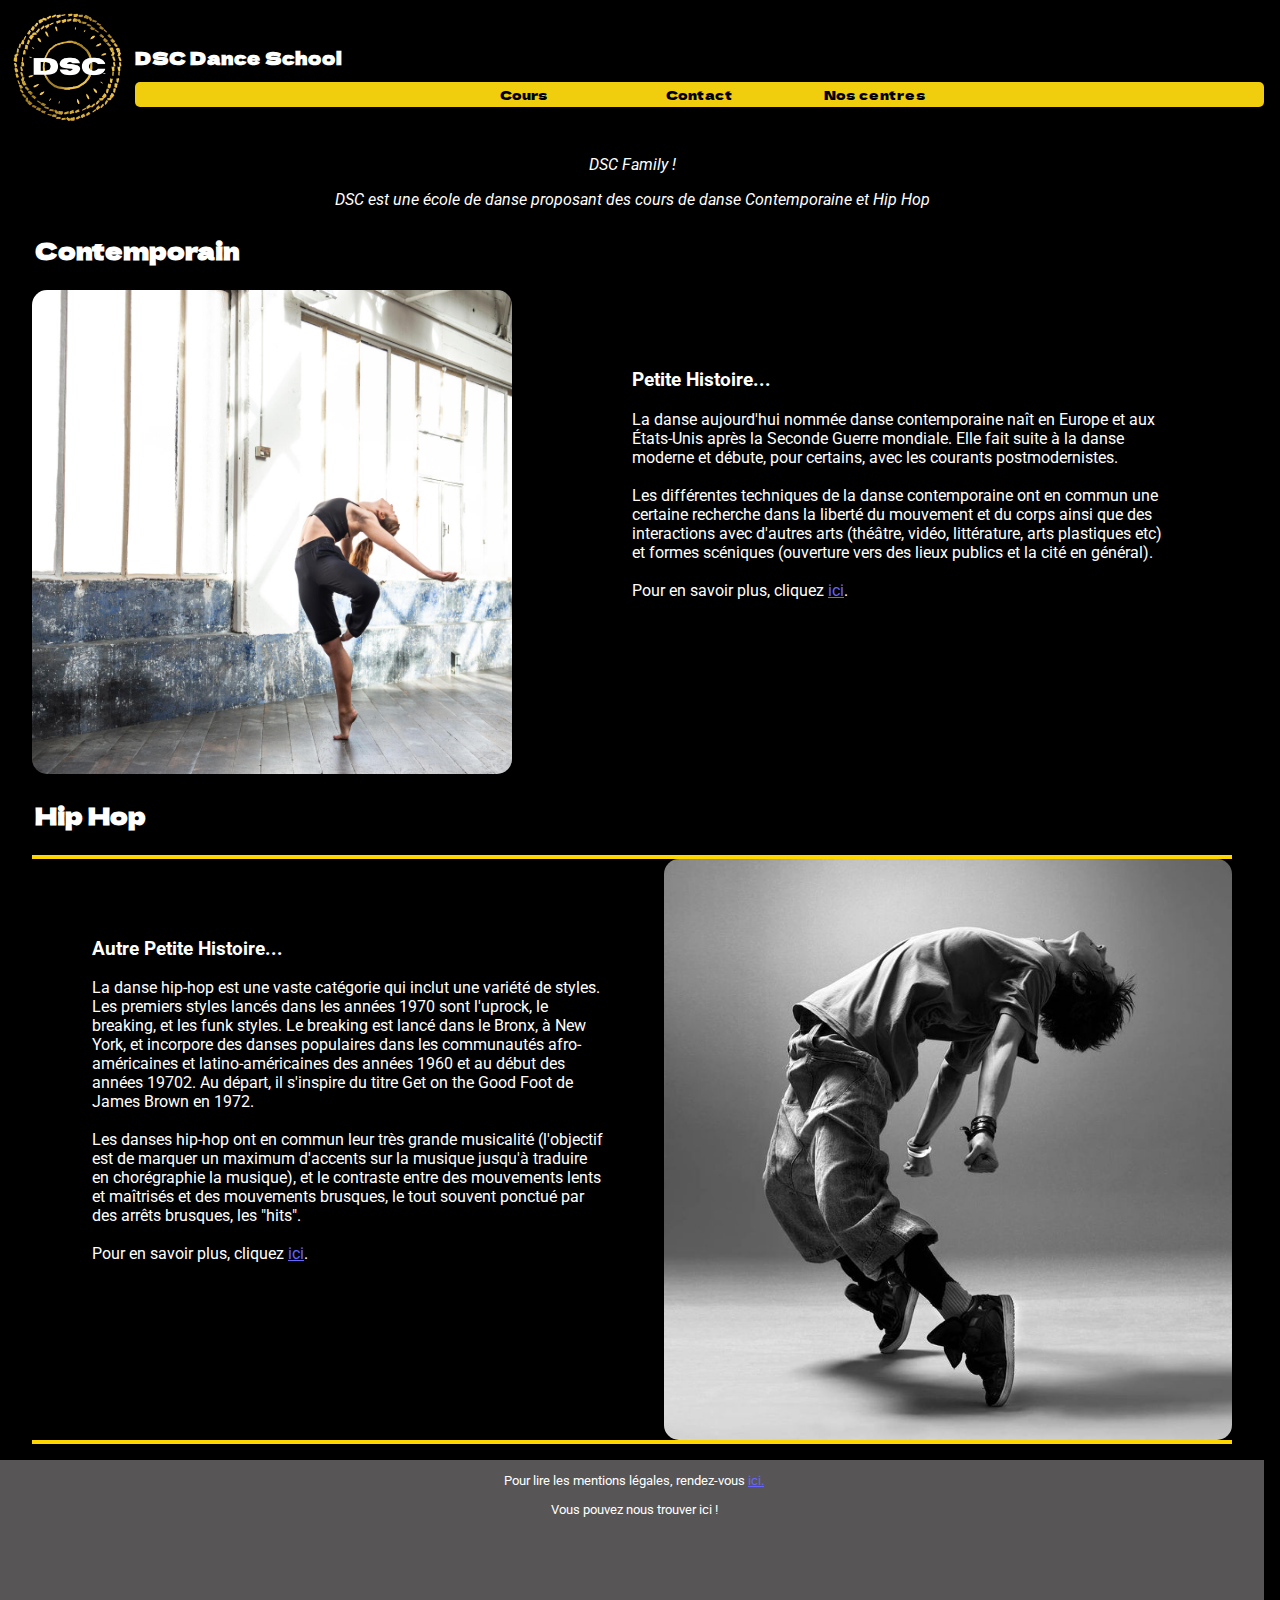
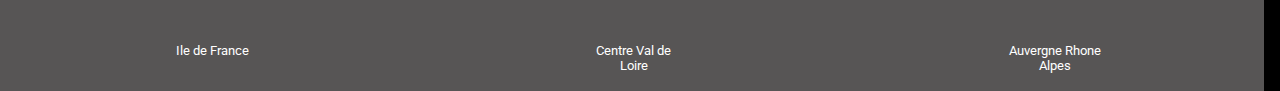
<file: index.html>
<!DOCTYPE html>
<html lang="fr">
<head>
    <meta charset="UTF-8">
    <meta http-equiv="X-UA-Compatible" content="IE=edge">
    <meta name="viewport" content="width=device-width, initial-scale=1.0">
    <link rel="preconnect" href="https://fonts.gstatic.com">
    <link href="https://fonts.googleapis.com/css2?family=Roboto:wght@300&display=swap" rel="stylesheet"> 
    <link rel="preconnect" href="https://fonts.gstatic.com">
    <link href="https://fonts.googleapis.com/css2?family=Dela+Gothic+One&display=swap" rel="stylesheet">
    <link rel="icon" href="Images/DSC1.png">   
    <link rel="stylesheet" href="./CSS/style1.css">
    <title>DSC - école de danse</title>
</head>
<body>
    <header>
        <a class="alogo" href="index.html"><img id="logo" src="Images/DSC1.png" alt="Logo DSC"></a>
        <div class="up">
            <h1>DSC Dance School</h1>
            <nav>
                <a href="cours.html">Cours</a>
                <a href="contact.html" target="_blank">Contact</a>
                <a href="#foot">Nos centres</a>
            </nav>
        </div>
    </header>

    <main>

        <p class="presentation">DSC Family !</p> 
        <p class="presentation">DSC est une école de danse proposant des cours de danse Contemporaine et Hip Hop </p>

        <!--<section>

            <h2>Contemporain</h2>
            <div class="c1">
                <img id="ctp" src="Images/contempo.jpg" alt="danseuse">
                <div class="block">
                    <p>Lorem ipsum dolor sit, amet consectetur adipisicing elit. Inventore libero itaque nesciunt a sint, ad aliquid tempora minus molestias eius?</p>
                </div>
            </div>
            

        </section>-->

        <section>

            <h2>Contemporain</h2>
            <div class="dance-ctp">
                <div class="image">
                    <img id="ctp1" src="Images/contempo.jpg" alt="danseuse">
                </div>
                <div class="block">
                    <h3>Petite Histoire...</h3>
                    <p>La danse aujourd'hui nommée danse contemporaine naît en Europe et aux États-Unis après la Seconde Guerre mondiale. Elle fait suite à la danse moderne et débute, pour certains, avec les courants postmodernistes.
                    <br>
                    <br>
                    Les différentes techniques de la danse contemporaine ont en commun une certaine recherche dans la liberté du mouvement et du corps ainsi que des interactions avec d'autres arts (théâtre, vidéo, littérature, arts plastiques etc) et formes scéniques (ouverture vers des lieux publics et la cité en général).
                    <br>
                    <br>
                    Pour en savoir plus, cliquez <a href="https://fr.wikipedia.org/wiki/Danse_contemporaine" target="_blank">ici</a>.
                    </p>
                </div>
            </div>

        </section>

        <section>

            <h2>Hip Hop</h2>
            <div class="dance-hp">
                <div class="image">
                    <img id="hp1" src="Images/hiphop.jpg" alt="danseur">
                </div>
                <div class="block">
                    <h3>Autre Petite Histoire...</h3>
                    <p>La danse hip-hop est une vaste catégorie qui inclut une variété de styles. Les premiers styles lancés dans les années 1970 sont l'uprock, le breaking, et les funk styles. Le breaking est lancé dans le Bronx, à New York, et incorpore des danses populaires dans les communautés afro-américaines et latino-américaines des années 1960 et au début des années 19702. Au départ, il s'inspire du titre Get on the Good Foot de James Brown en 1972.
                    <br>
                    <br>
                    Les danses hip-hop ont en commun leur très grande musicalité (l'objectif est de marquer un maximum d'accents sur la musique jusqu'à traduire en chorégraphie la musique), et le contraste entre des mouvements lents et maîtrisés et des mouvements brusques, le tout souvent ponctué par des arrêts brusques, les "hits".
                    <br>
                    <br>
                    Pour en savoir plus, cliquez <a href="https://fr.wikipedia.org/wiki/Danse_hip-hop" target="_blank">ici</a>.
                    </p>
                </div>
            </div>

        </section>

        <!--<section>

            <h2>Hip Hop</h2>
            <div class="c1">
                <img id="hp" src="Images/hiphop.jpg" alt="danseur">
                <div class="block">
                    <p>Lorem ipsum dolor sit, amet consectetur adipisicing elit. Inventore libero itaque nesciunt a sint, ad aliquid tempora minus molestias eius?</p>
                </div>
            </div>

        </section>-->

    </main>

    <footer id="foot">
        <div class="ml">
            <p>Pour lire les mentions légales, rendez-vous <a href="">ici.</a></p>
            <p>Vous pouvez nous trouver ici !</p>
        </div>

        <div class=bigmap>        
            <div class="d2">
                <p class="hd">Ile de France</p>
                <iframe src="https://www.google.com/maps/embed?pb=!1m14!1m12!1m3!1d165156.48081114673!2d2.78042755!3d49.700069649999996!2m3!1f0!2f0!3f0!3m2!1i1024!2i768!4f13.1!5e0!3m2!1sfr!2sfr!4v1617881853498!5m2!1sfr!2sfr" width="100" height="100" style="border:0;" allowfullscreen="" loading="lazy"></iframe>
            </div>
            <div class="d2">
                <p class="hd">Centre Val de Loire</p>
                <iframe src="https://www.google.com/maps/embed?pb=!1m14!1m12!1m3!1d165156.48081114673!2d2.78042755!3d49.700069649999996!2m3!1f0!2f0!3f0!3m2!1i1024!2i768!4f13.1!5e0!3m2!1sfr!2sfr!4v1617881853498!5m2!1sfr!2sfr" width="100" height="100" style="border:0;" allowfullscreen="" loading="lazy"></iframe>
            </div>
            <div class="d2">
                <p class="hd">Auvergne Rhone Alpes</p>
                <iframe src="https://www.google.com/maps/embed?pb=!1m14!1m12!1m3!1d165156.48081114673!2d2.78042755!3d49.700069649999996!2m3!1f0!2f0!3f0!3m2!1i1024!2i768!4f13.1!5e0!3m2!1sfr!2sfr!4v1617881853498!5m2!1sfr!2sfr" width="100" height="100" style="border:0;" allowfullscreen="" loading="lazy"></iframe>
            </div>
        </div>
    </footer>

    <script src="test.js"></script>
</body>
</html>



<!-- Does it work ? Second commit(test) -->
<!-- Please work -->
</file>
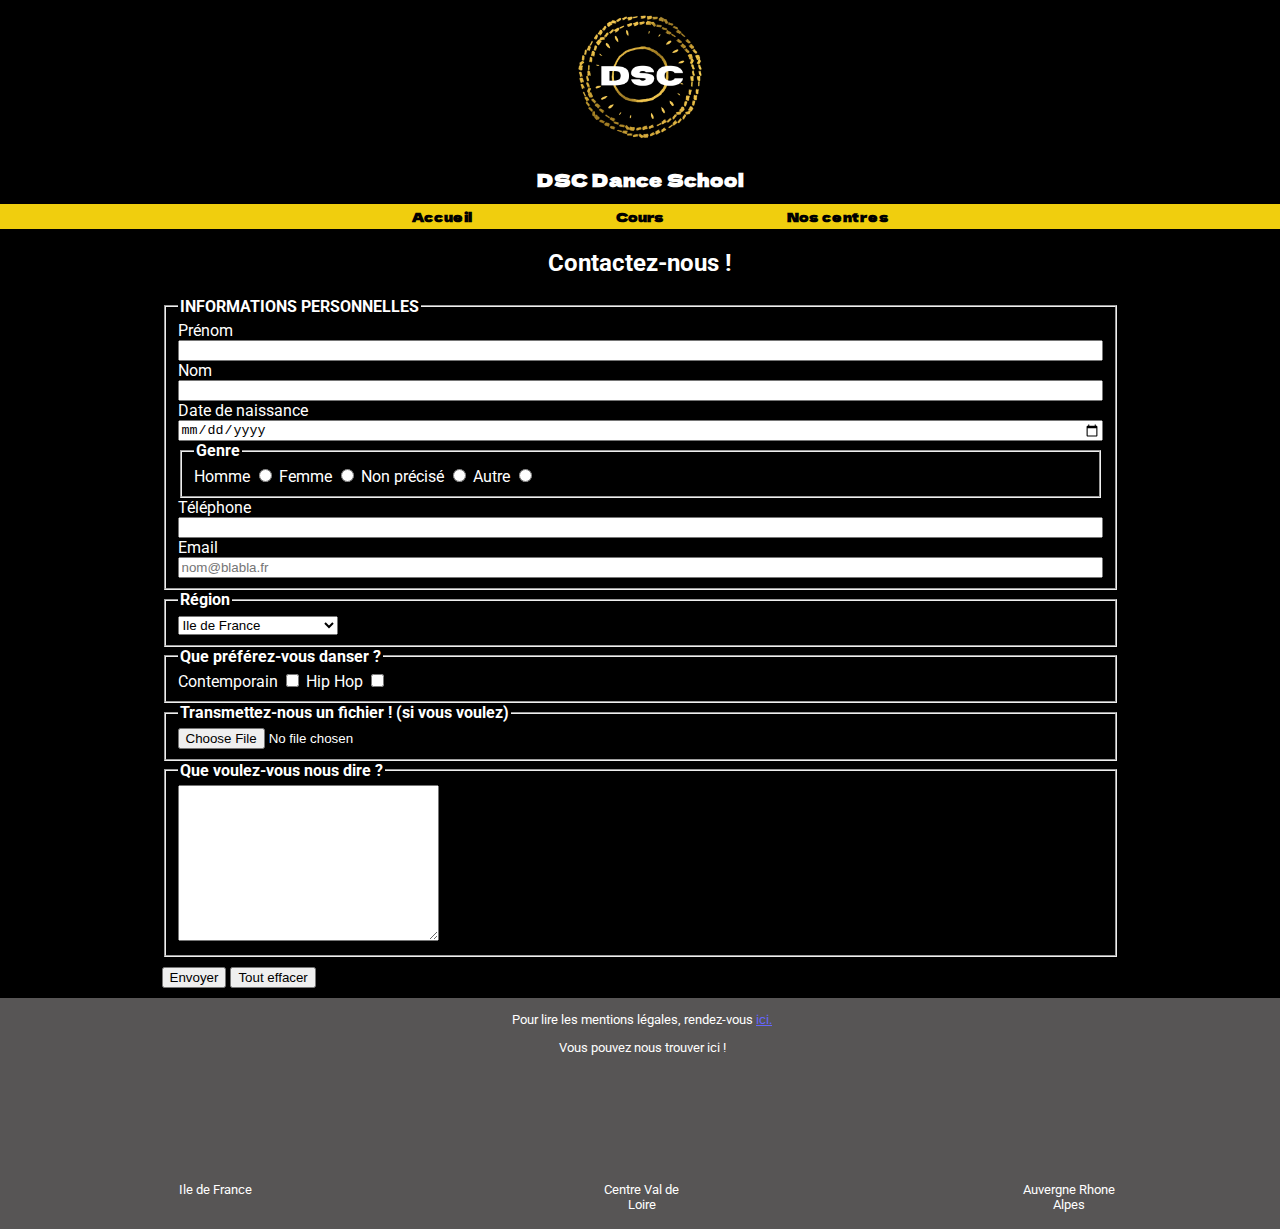
<file: contact.html>
<!DOCTYPE html>
<html lang="fr">
<head>
    <meta charset="UTF-8">
    <meta http-equiv="X-UA-Compatible" content="IE=edge">
    <meta name="viewport" content="width=device-width, initial-scale=1.0">
    <link rel="preconnect" href="https://fonts.gstatic.com">
    <link href="https://fonts.googleapis.com/css2?family=Roboto:wght@300&display=swap" rel="stylesheet"> 
    <link rel="preconnect" href="https://fonts.gstatic.com">
    <link href="https://fonts.googleapis.com/css2?family=Dela+Gothic+One&display=swap" rel="stylesheet">
    <link rel="icon" href="Images/DSC1.png">   
    <link rel="stylesheet" href="./CSS/style3.css">
    <title>DSC - contact</title>
</head>
<body>

    <header>
        <img class="logo" src="Images/DSC1.png" alt="Logo DSC">
        <h1>DSC Dance School</h1>
        <nav>
            <a href="index.html">Accueil</a>
            <a href="cours.html">Cours</a>
            <a href="#foot">Nos centres</a>
        </nav>
    </header>

    <main>
        <h2>Contactez-nous !</h1>
        <!-- method concerne comment vont circuler les données -->
        <!-- action = url de destination du formulaire -->
        <div class="d1">

            <form action="" method="">

                <fieldset class=f1><!--c'est un contour, une zone-->

                    <legend>INFORMATIONS PERSONNELLES</legend>
                    <label for="prenom">Prénom</label>
                    <input type="text" id="prenom" required>
                    <label for="nom">Nom</label>
                    <input type="text" id="nom" required>
                    <label for="date">Date de naissance</label>
                    <input type="date" id="date">
    
                    <fieldset>
    
                        <legend>Genre</legend>
                        <label for="h">Homme</label>
                        <input type="radio" id="h" name="genre">
                        <label for="f">Femme</label>
                        <input type="radio" id="f" name="genre">
                        <label for="np">Non précisé</label>
                        <input type="radio" id="np" name="genre">
                        <label for="atr">Autre</label>
                        <input type="radio" id="atr" name="genre">
    
                    </fieldset>
    
                    <label for="tel">Téléphone</label>
                    <input type="tel" id="tel">
                    <label for="email">Email</label>
                    <input type="email" placeholder="nom@blabla.fr" id="email" required>

                </fieldset>
        
                <fieldset>
                    <legend>Région</legend>
                    <select name="" id="">
                            <option value="Ile de France" selected>Ile de France</option>
                            <!-- selected = selectionnée par défaut -->
                            <option value="Auvergne Rhone Alpes">Auvergne Rhone Alpes</option>
                            <option value="Centre Val de Loire">Centre Val de Loire</option>
                        
                    </select>
                </fieldset>
        
                <fieldset>
                    <legend>Que préférez-vous danser ?</legend>
                    <label for="ct">Contemporain</label>
                    <input type="checkbox" id="ct">
                    <label for="hp">Hip Hop</label>
                    <input type="checkbox" id="hp">
                </fieldset>
    
                <fieldset>
                    <legend>Transmettez-nous un fichier ! (si vous voulez)</legend>
                    <input type="file">
                </fieldset>
    
                <fieldset class="ten">
                    <legend>Que voulez-vous nous dire ?</legend>
                    <textarea name="" id="com" cols="30" rows="10"></textarea>
                </fieldset>
        
                <input type="submit" value="Envoyer">
                <input type="reset" value="Tout effacer">
        
            </form>
        </div>

    </main>

    <footer id="foot">
        <div class="ml">
            <p>Pour lire les mentions légales, rendez-vous <a href="">ici.</a></p>
            <p>Vous pouvez nous trouver ici !</p>
        </div>

        <div class=bigmap>        
            <div class="d2">
                <p class="hd">Ile de France</p>
                <iframe src="https://www.google.com/maps/embed?pb=!1m14!1m12!1m3!1d165156.48081114673!2d2.78042755!3d49.700069649999996!2m3!1f0!2f0!3f0!3m2!1i1024!2i768!4f13.1!5e0!3m2!1sfr!2sfr!4v1617881853498!5m2!1sfr!2sfr" width="100" height="100" style="border:0;" allowfullscreen="" loading="lazy"></iframe>
            </div>
            <div class="d2">
                <p class="hd">Centre Val de Loire</p>
                <iframe src="https://www.google.com/maps/embed?pb=!1m14!1m12!1m3!1d165156.48081114673!2d2.78042755!3d49.700069649999996!2m3!1f0!2f0!3f0!3m2!1i1024!2i768!4f13.1!5e0!3m2!1sfr!2sfr!4v1617881853498!5m2!1sfr!2sfr" width="100" height="100" style="border:0;" allowfullscreen="" loading="lazy"></iframe>
            </div>
            <div class="d2">
                <p class="hd">Auvergne Rhone Alpes</p>
                <iframe src="https://www.google.com/maps/embed?pb=!1m14!1m12!1m3!1d165156.48081114673!2d2.78042755!3d49.700069649999996!2m3!1f0!2f0!3f0!3m2!1i1024!2i768!4f13.1!5e0!3m2!1sfr!2sfr!4v1617881853498!5m2!1sfr!2sfr" width="100" height="100" style="border:0;" allowfullscreen="" loading="lazy"></iframe>
            </div>
        </div>
    </footer>
</body>
</file>
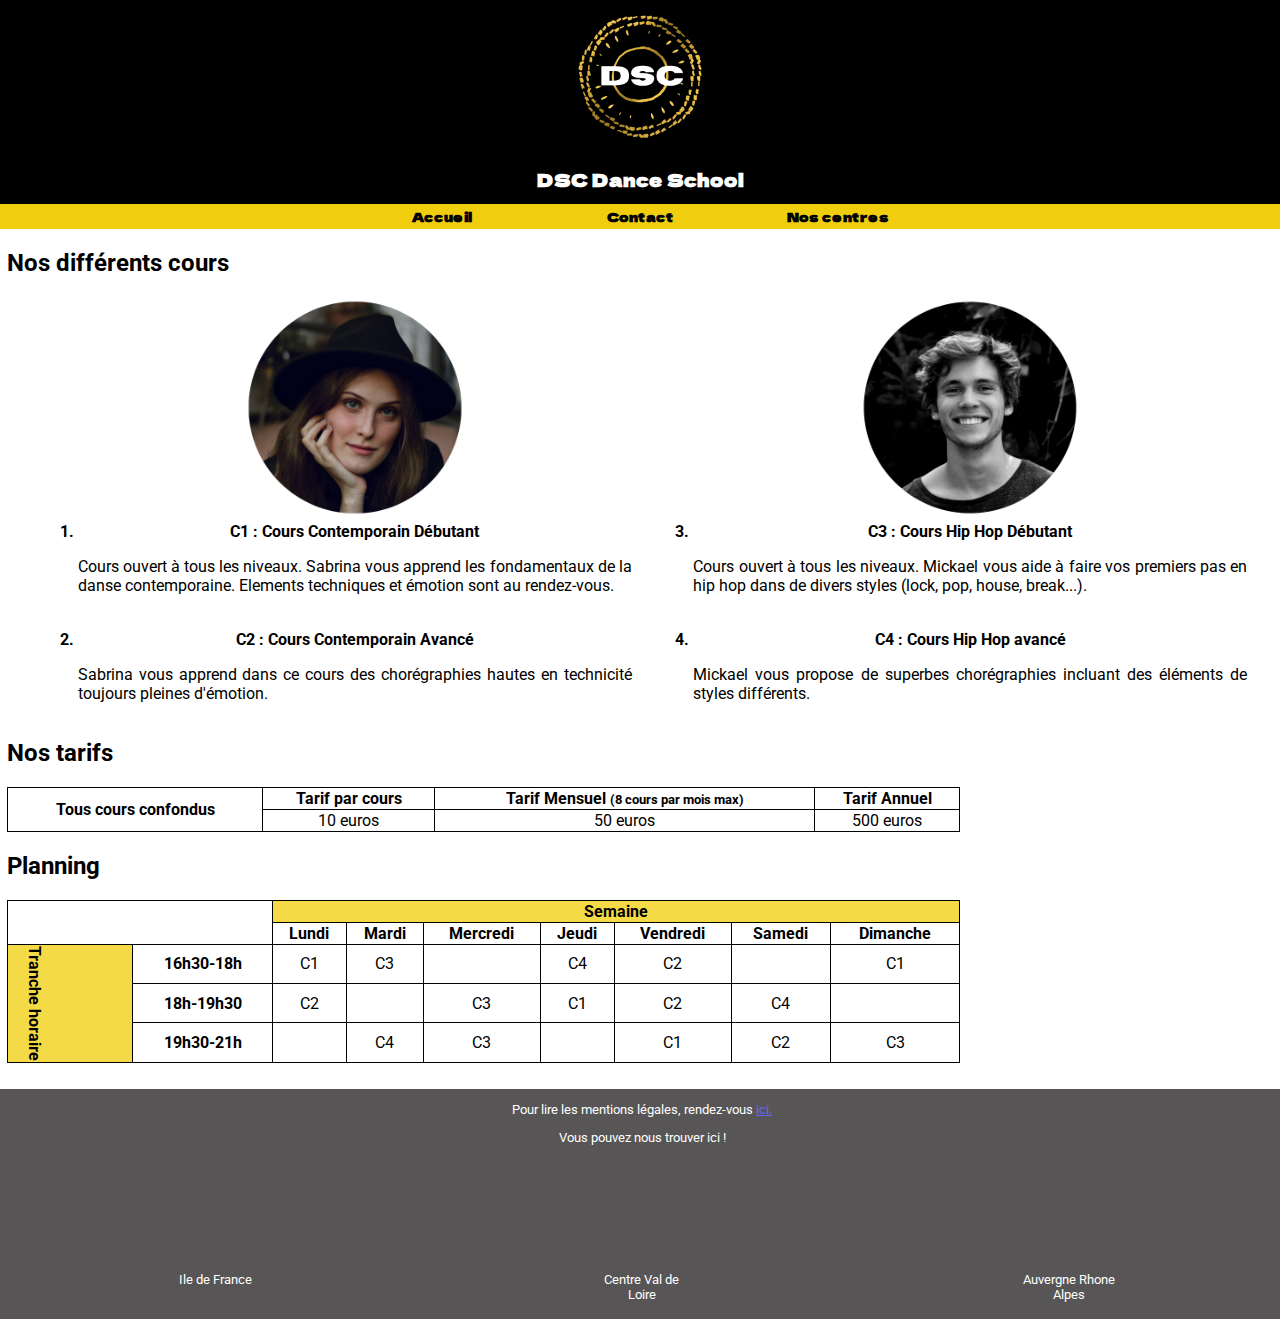
<file: cours.html>
<!DOCTYPE html>
<html lang="fr">
<head>
    <meta charset="UTF-8">
    <meta http-equiv="X-UA-Compatible" content="IE=edge">
    <meta name="viewport" content="width=device-width, initial-scale=1.0">
    <link rel="preconnect" href="https://fonts.gstatic.com">
    <link href="https://fonts.googleapis.com/css2?family=Roboto:wght@300&display=swap" rel="stylesheet"> 
    <link rel="preconnect" href="https://fonts.gstatic.com">
    <link href="https://fonts.googleapis.com/css2?family=Dela+Gothic+One&display=swap" rel="stylesheet">
    <link rel="icon" href="Images/DSC1.png">    
    <link rel="stylesheet" href="./CSS/style2.css">
    <title>DSC - cours de danse</title>
</head>
<body>
    <header>
        <img class="logo" src="Images/DSC1.png" alt="Logo DSC">
        <h1>DSC Dance School</h1>
        <nav>
            <a href="index.html">Accueil</a>
            <a href="contact.html" target="_blank">Contact</a>
            <a href="#foot">Nos centres</a>
        </nav>
    </header>

    <main>
        <section>
            <h2>Nos différents cours</h2>
            <ol>
                <div class="col">
                    <img src="Images/sabrina.png" alt="Sabrina">
                    <li>C1 : Cours Contemporain Débutant</li>
                    <p>Cours ouvert à tous les niveaux. Sabrina vous apprend les fondamentaux de la danse contemporaine. Elements techniques et émotion sont au rendez-vous.</p>
                    <br>
                    <li>C2 : Cours Contemporain Avancé</li>
                    <p>Sabrina vous apprend dans ce cours des chorégraphies hautes en technicité toujours pleines d'émotion. </p>
                </div>
                <div class="col">
                    <img src="Images/mickael.png" alt="Mickael">
                    <li>C3 : Cours Hip Hop Débutant</li>
                    <p>Cours ouvert à tous les niveaux. Mickael vous aide à faire vos premiers pas en hip hop dans de divers styles (lock, pop, house, break...).</p>
                    <br>
                    <li>C4 : Cours Hip Hop avancé</li>
                    <p>Mickael vous propose de superbes chorégraphies incluant des éléments de styles différents. </p>
                </div>
            </ol>

        </section>

        <section>
            <h2>Nos tarifs</h2>
            <div>
                <table>
                    <tr>
                        <th rowspan="2">Tous cours confondus</th>
                        <th>Tarif par cours</th>
                        <th>Tarif Mensuel <span>(8 cours par mois max)</span></th>
                        <th>Tarif Annuel</th>
                    </tr>
                    <tr>
                        <td>10 euros</td>
                        <td>50 euros</td>
                        <td>500 euros</td>
                    </tr>
                </table>
            </div>

        </section>

        <section>
            <h2>Planning</h2>
            <div>
                <table>
                    <tr>
                        <th class="blankcell"></th>
                        <th class="blankcell"></th>
                        <th colspan="7" class="tt">Semaine</th>
                    </tr>
                    <tr>
                        <th class="blankcell"></th>
                        <th class="blankcell"></th>
                        <th>Lundi</th>
                        <th>Mardi</th>
                        <th>Mercredi</th>
                        <th>Jeudi</th>
                        <th>Vendredi</th>
                        <th>Samedi</th>
                        <th>Dimanche</th>
                    </tr>
                    <tr>
                        
                        <th rowspan="3" class="tt">
                            <p class="vert">Tranche horaire</p>
                        </th>
                        <th>16h30-18h</th>
                        <td class="C1">C1</td>
                        <td class="C3">C3</td>
                        <td class="vide"></td>
                        <td class="C4">C4</td>
                        <td class="C2">C2</td>
                        <td class="vide"></td>
                        <td class="C1">C1</td>
                    </tr>
                    <tr>
                        <th>18h-19h30</th>
                        <td class="C2">C2</td>
                        <td class="vide"></td>
                        <td class="C3">C3</td>
                        <td class="C1">C1</td>
                        <td class="C2">C2</td>
                        <td class="C4">C4</td>
                        <td class="vide"></td>
                    </tr>
                    <tr>
                        <th>19h30-21h</th>
                        <td class="vide"></td>
                        <td class="C4">C4</td>
                        <td class="C3">C3</td>
                        <td class="vide"></td>
                        <td class="C1">C1</td>
                        <td class="C2">C2</td>
                        <td class="C3">C3</td>
                    </tr>
                </table>
                <br>
            </div>
        </section>

    </main>

    <footer id="foot">
        <div class="ml">
            <p>Pour lire les mentions légales, rendez-vous <a href="">ici.</a></p>
            <p>Vous pouvez nous trouver ici !</p>
        </div>

        <div class=bigmap>        
            <div class="d2">
                <p class="hd">Ile de France</p>
                <iframe src="https://www.google.com/maps/embed?pb=!1m14!1m12!1m3!1d165156.48081114673!2d2.78042755!3d49.700069649999996!2m3!1f0!2f0!3f0!3m2!1i1024!2i768!4f13.1!5e0!3m2!1sfr!2sfr!4v1617881853498!5m2!1sfr!2sfr" width="100" height="100" style="border:0;" allowfullscreen="" loading="lazy"></iframe>
            </div>
            <div class="d2">
                <p class="hd">Centre Val de Loire</p>
                <iframe src="https://www.google.com/maps/embed?pb=!1m14!1m12!1m3!1d165156.48081114673!2d2.78042755!3d49.700069649999996!2m3!1f0!2f0!3f0!3m2!1i1024!2i768!4f13.1!5e0!3m2!1sfr!2sfr!4v1617881853498!5m2!1sfr!2sfr" width="100" height="100" style="border:0;" allowfullscreen="" loading="lazy"></iframe>
            </div>
            <div class="d2">
                <p class="hd">Auvergne Rhone Alpes</p>
                <iframe src="https://www.google.com/maps/embed?pb=!1m14!1m12!1m3!1d165156.48081114673!2d2.78042755!3d49.700069649999996!2m3!1f0!2f0!3f0!3m2!1i1024!2i768!4f13.1!5e0!3m2!1sfr!2sfr!4v1617881853498!5m2!1sfr!2sfr" width="100" height="100" style="border:0;" allowfullscreen="" loading="lazy"></iframe>
            </div>
        </div>
    </footer>

</body>
</html>
</file>
<file: CSS/style1.css>
@charset "UTF-8";
body {
  background-color: black;
  font-family: "Roboto", sans-serif;
  margin: 0em 1em 0em 0em;
}

main {
  margin: 1em 2em;
}

h1, h2, p, h3 {
  color: white;
}

h2 {
  padding: 3px;
  font-family: Dela Gothic One, sans-serif;
}

header {
  display: flex;
}
header .alogo {
  width: 12%;
}
header .alogo #logo {
  width: 100%;
}
header .up {
  width: 100%;
  display: flex;
  flex-direction: column;
  justify-content: center;
}
header .up h1 {
  font-family: Dela Gothic One, sans-serif;
  font-size: large;
}
header .up nav {
  background-color: #f0ce0e;
  border: solid 0px;
  border-radius: 5px;
  display: flex;
  align-items: center;
  justify-content: center;
  width: 100%;
}
header .up nav a {
  color: black;
  width: 15%;
  font-family: Dela Gothic One, sans-serif;
  text-align: center;
  font-size: small;
  text-decoration: none;
  padding: 3px;
}
header .up nav a:hover {
  background-color: black;
  color: #f0ce0e;
}

main .presentation {
  text-align: center;
  font-style: italic;
}
main .dance-ctp {
  display: flex;
  border-left: none;
  border-right: none;
  width: 100%;
  justify-content: space-between;
}
main .dance-ctp .image {
  width: 40%;
}
main .dance-hp {
  display: flex;
  border: 4px solid gold;
  border-left: none;
  border-right: none;
  width: 100%;
  justify-content: space-between;
  flex-direction: row-reverse;
}
main .dance-hp .image {
  width: 50%;
}
main .block {
  width: 45%;
  margin: 5%;
}
main #ctp1, main #hp1 {
  width: 100%;
  height: 100%;
  border: solid 0px;
  border-radius: 15px;
}
main a {
  color: #6666ff;
}

footer {
  background-color: #575555;
  display: flex;
  justify-content: center;
  flex-direction: column;
  padding-bottom: 4px;
}
footer p {
  text-align: center;
  margin-left: 4px;
  font-size: smaller;
}
footer a {
  color: #6666ff;
}
footer .ml {
  text-align: center;
}
footer .bigmap {
  display: flex;
  justify-content: space-around;
  align-items: flex-start;
}
footer .bigmap .d2 {
  display: flex;
  flex-direction: column-reverse;
}
footer .bigmap .d2 .hd {
  width: 100px;
}

/*.c1{
    position: relative;
    border: solid gold;
    border-radius: 0;
    border-left: none;
    border-right: none;
}*/
/*.block{
    position: absolute;
    top: 5%;
    left: 55%;
}*/
/*#hp, #ctp{
    width: 50%;
}*/
/* width: 50%;
position: relative;
left: 55%; pour mettre l'image à gauche*/

/*# sourceMappingURL=style1.css.map */
</file>
<file: CSS/style3.css>
body {
  background-color: black;
  font-family: "Roboto", sans-serif;
  margin: 0cm;
}

h1, h2, p {
  color: white;
}

header {
  display: flex;
  flex-direction: column;
  justify-content: center;
  align-items: center;
}
header .logo {
  width: 12%;
}
header h1 {
  font-family: Dela Gothic One, sans-serif;
  font-size: large;
}
header nav {
  background-color: #f0ce0e;
  display: flex;
  align-items: center;
  justify-content: center;
  width: 100%;
}
header nav a {
  color: black;
  width: 15%;
  font-family: Dela Gothic One, sans-serif;
  text-align: center;
  font-size: small;
  font-weight: bolder;
  text-decoration: none;
  padding: 3px;
}
header nav a:hover {
  background-color: black;
  color: #f0ce0e;
}

main {
  margin: 2px;
  color: white;
}
main h2 {
  text-align: center;
}
main .d1 {
  display: flex;
  justify-content: center;
  margin-bottom: 10px;
}
main .d1 form {
  width: 75%;
}
main .d1 form .f1 {
  display: flex;
  flex-direction: column;
}
main .d1 form .ten {
  margin-bottom: 10px;
}
main .d1 form legend {
  font-weight: bold;
}

footer {
  background-color: #575555;
  display: flex;
  justify-content: center;
  flex-direction: column;
  padding-bottom: 4px;
}
footer p {
  text-align: center;
  margin-left: 4px;
  font-size: smaller;
}
footer a {
  color: #6666ff;
}
footer .ml {
  text-align: center;
}
footer .bigmap {
  display: flex;
  justify-content: space-around;
  align-items: flex-start;
}
footer .bigmap .d2 {
  display: flex;
  flex-direction: column-reverse;
}
footer .bigmap .d2 .hd {
  width: 100px;
}

/*# sourceMappingURL=style3.css.map */
</file>
<file: CSS/style2.css>
body {
  background-color: white;
  font-family: "Roboto", sans-serif;
  margin: 0cm;
}

header {
  display: flex;
  background-color: black;
  flex-direction: column;
  justify-content: center;
  align-items: center;
}
header .logo {
  width: 12%;
}
header h1 {
  font-family: Dela Gothic One, sans-serif;
  font-size: large;
  color: white;
}
header nav {
  background-color: #f0ce0e;
  display: flex;
  align-items: center;
  justify-content: center;
  width: 100%;
}
header nav a {
  color: black;
  width: 15%;
  font-family: Dela Gothic One, sans-serif;
  text-align: center;
  font-size: small;
  font-weight: bolder;
  text-decoration: none;
  padding: 3px;
}
header nav a:hover {
  background-color: black;
  color: #f0ce0e;
}

main {
  margin: 2px;
  background-color: white;
  padding-bottom: 5px;
  padding-left: 5px;
}
main ol {
  display: flex;
  flex-direction: row;
  justify-content: space-around;
}
main ol .col {
  width: 45%;
  text-align: center;
}
main ol .col img {
  width: 40%;
}
main ol .col p {
  text-align: justify;
}
main ol .col li {
  font-weight: bold;
}
main table {
  width: 75%;
  border: 1px solid black;
  border-collapse: collapse;
}
main table th, main table td {
  border: 1px solid black;
  text-align: center;
}
main table th span, main table td span {
  font-size: smaller;
}
main table th .vide, main table td .vide {
  background-color: #ece7e7;
}
main table th .C1, main table td .C1 {
  background-color: #fa4444;
}
main table th .C2, main table td .C2 {
  background-color: #fc6e6e;
}
main table th .C3, main table td .C3 {
  background-color: royalblue;
}
main table th .C4, main table td .C4 {
  background-color: #7794eb;
}
main table .tt {
  background-color: rgba(243, 214, 49, 0.897);
}
main table .tt .vert {
  writing-mode: vertical-rl;
  text-orientation: mixed;
  transform: rotateY(45);
}
main table .blankcell {
  border: none;
}

h2, p, td, th, li {
  color: black;
}

footer {
  background-color: #575555;
  display: flex;
  justify-content: center;
  flex-direction: column;
  padding-bottom: 4px;
}
footer p {
  margin-left: 4px;
  font-size: smaller;
  color: white;
  text-align: center;
}
footer .ml {
  text-align: center;
}
footer .bigmap {
  display: flex;
  justify-content: space-around;
  align-items: flex-start;
}
footer .bigmap .d2 {
  display: flex;
  flex-direction: column-reverse;
}
footer .bigmap .hd {
  width: 100px;
}
footer a {
  color: #6666ff;
}

/*# sourceMappingURL=style2.css.map */
</file>
